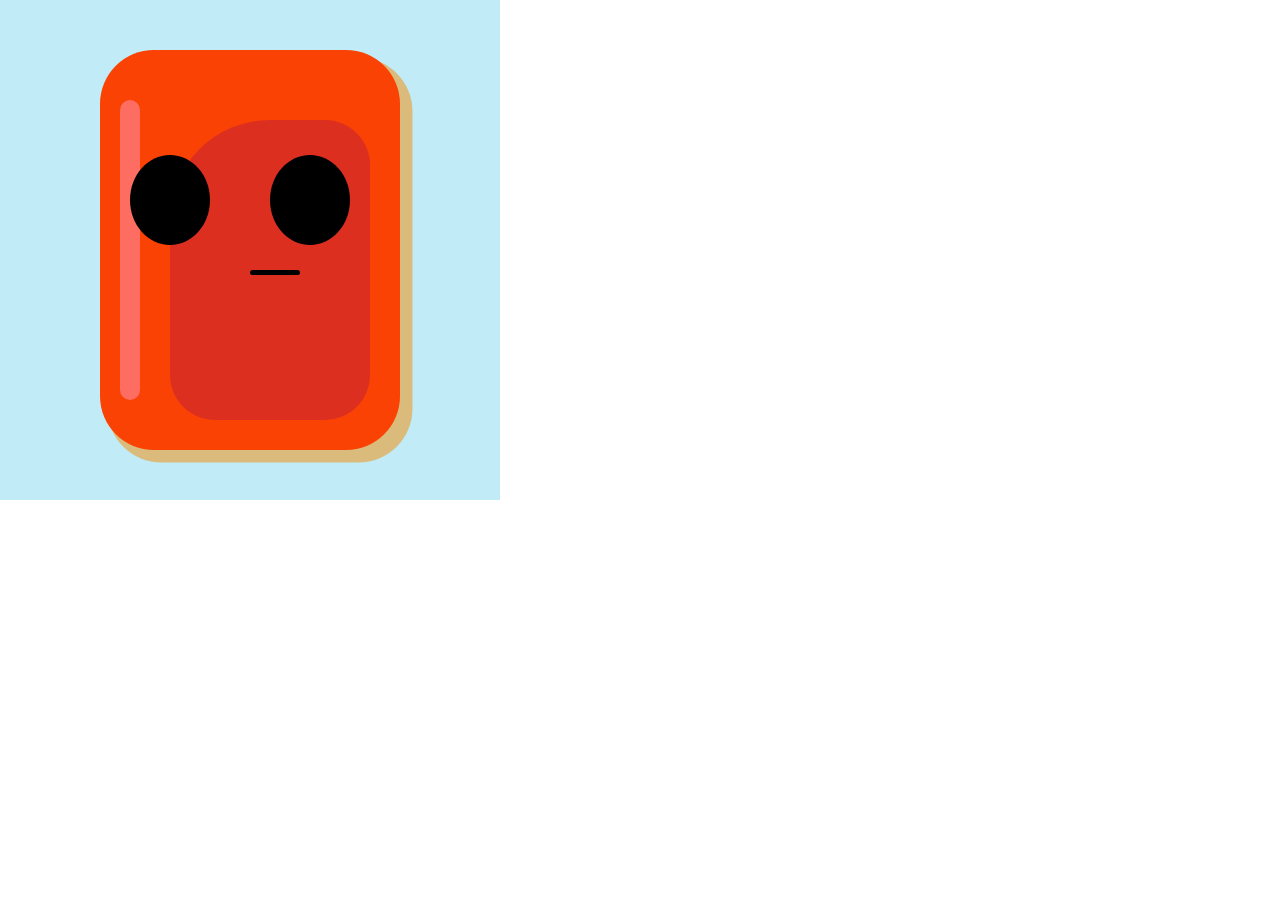
<file: Acitivities/02-draw-an-alien/index.html>
<!DOCTYPE html>
<html lang="">

<head>
  <meta charset="utf-8">
  <meta name="viewport" content="width=device-width, initial-scale=1.0">

  <title>Template p5 project</title>

  <!-- CSS stylesheet(s) -->
  <link rel="stylesheet" type="text/css" href="css/style.css" />

  <!-- Library script(s) -->
  <script src="js/libraries/p5.min.js"></script>
  <script src="js/libraries/p5.sound.min.js"></script>

  <!-- My script(s) -->
  <script src="js/script.js"></script>

</head>

<body>
  <!-- HTML would go here if needed. -->
</body>

</html>
</file>
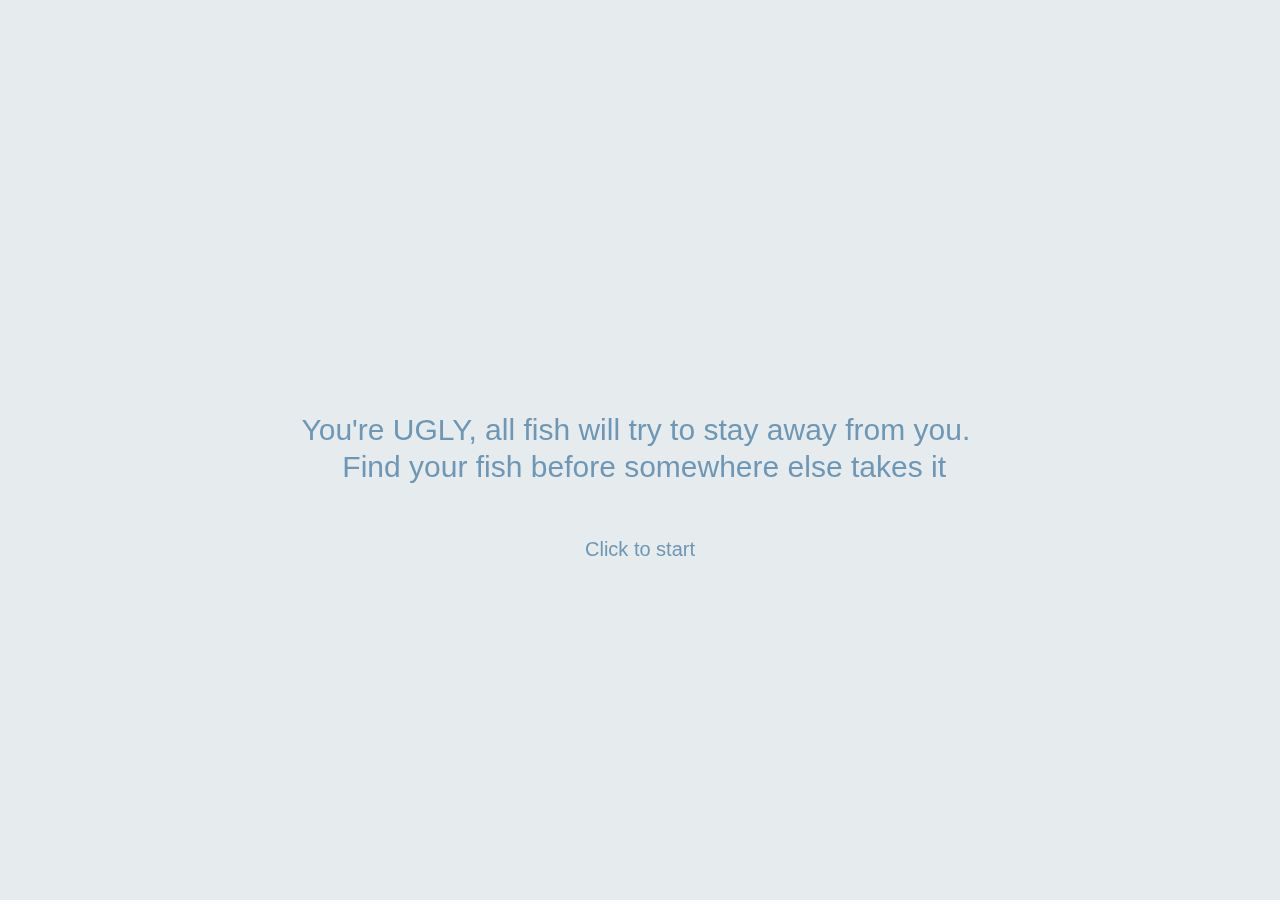
<file: Exercises/Exercise4/index.html>
<!DOCTYPE html>
<html lang="">
  <head>
    <meta charset="utf-8" />
    <meta name="viewport" content="width=device-width, initial-scale=1.0" />

    <title>The Age of aquariums</title>

    <!-- CSS stylesheet(s) -->
    <link rel="stylesheet" type="text/css" href="css/style.css" />

    <!-- Library script(s) -->
    <script src="js/libraries/p5.min.js"></script>
    <script src="js/libraries/p5.sound.min.js"></script>

    <!-- My script(s) -->
    <script src="js/script.js"></script>
  </head>

  <body>
    <!-- HTML would go here if needed. -->
  </body>
</html>
</file>
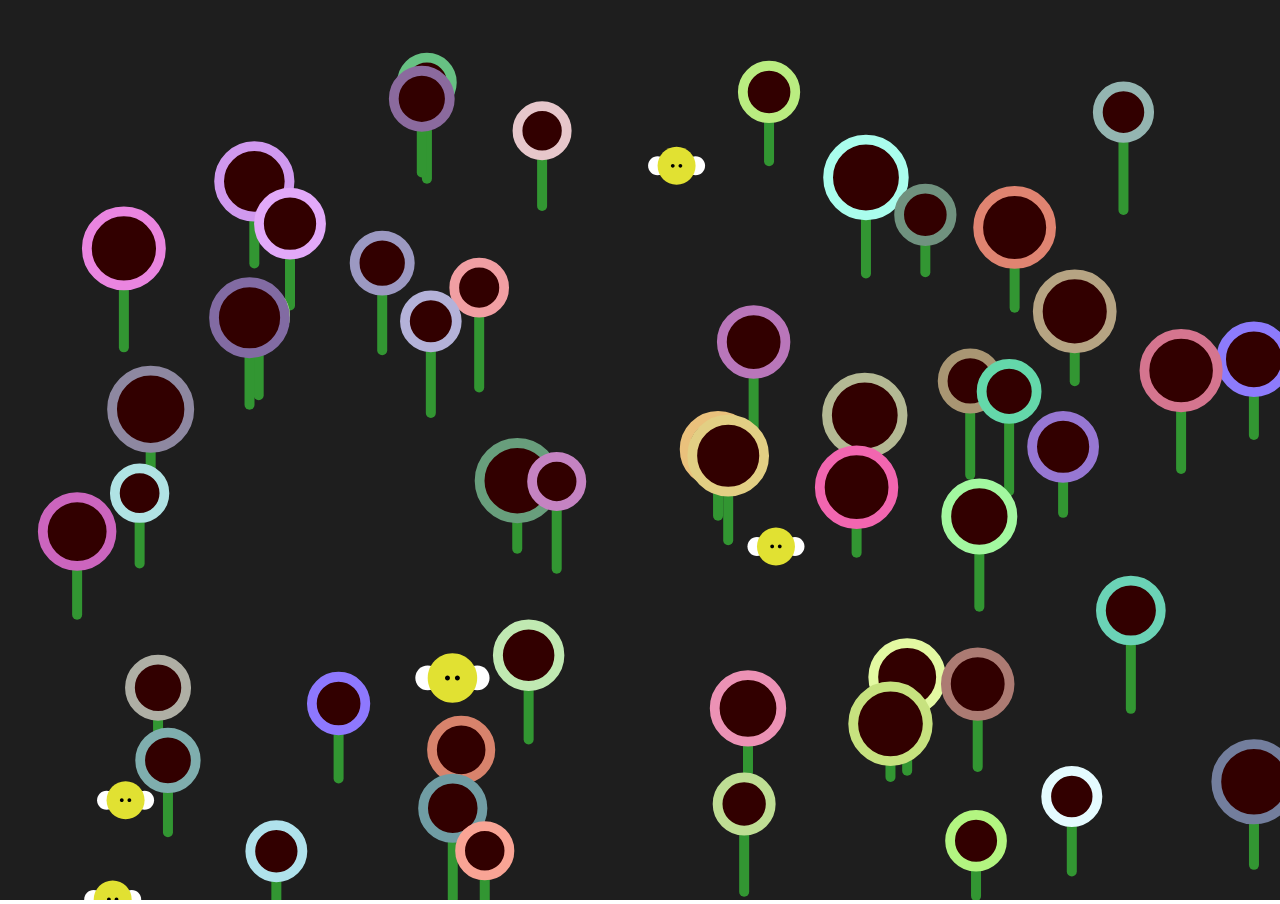
<file: Exercises/Exercise5/index.html>
<!DOCTYPE html>
<html lang="">
  <head>
    <meta charset="utf-8" />
    <meta name="viewport" content="width=device-width, initial-scale=1.0" />

    <title>Template p5 project</title>

    <!-- CSS stylesheet(s) -->
    <link rel="stylesheet" type="text/css" href="css/style.css" />

    <!-- Library script(s) -->
    <script src="js/libraries/p5.min.js"></script>
    <script src="js/libraries/p5.sound.min.js"></script>

    <!-- My script(s) -->
    <script src="js/Flower.js"></script>
    <script src="js/Bee.js"></script>
    <script src="js/script.js"></script>
  </head>

  <body>
    <!-- HTML would go here if needed. -->
  </body>
</html>
</file>
<file: Acitivities/02-draw-an-alien/css/style.css>
body {
  padding: 0;
  margin: 0;
}
</file>
<file: Exercises/Exercise4/css/style.css>
body {
  padding: 0;
  margin: 0;
}
</file>
<file: Exercises/Exercise5/css/style.css>
body {
  padding: 0;
  margin: 0;
}
</file>
